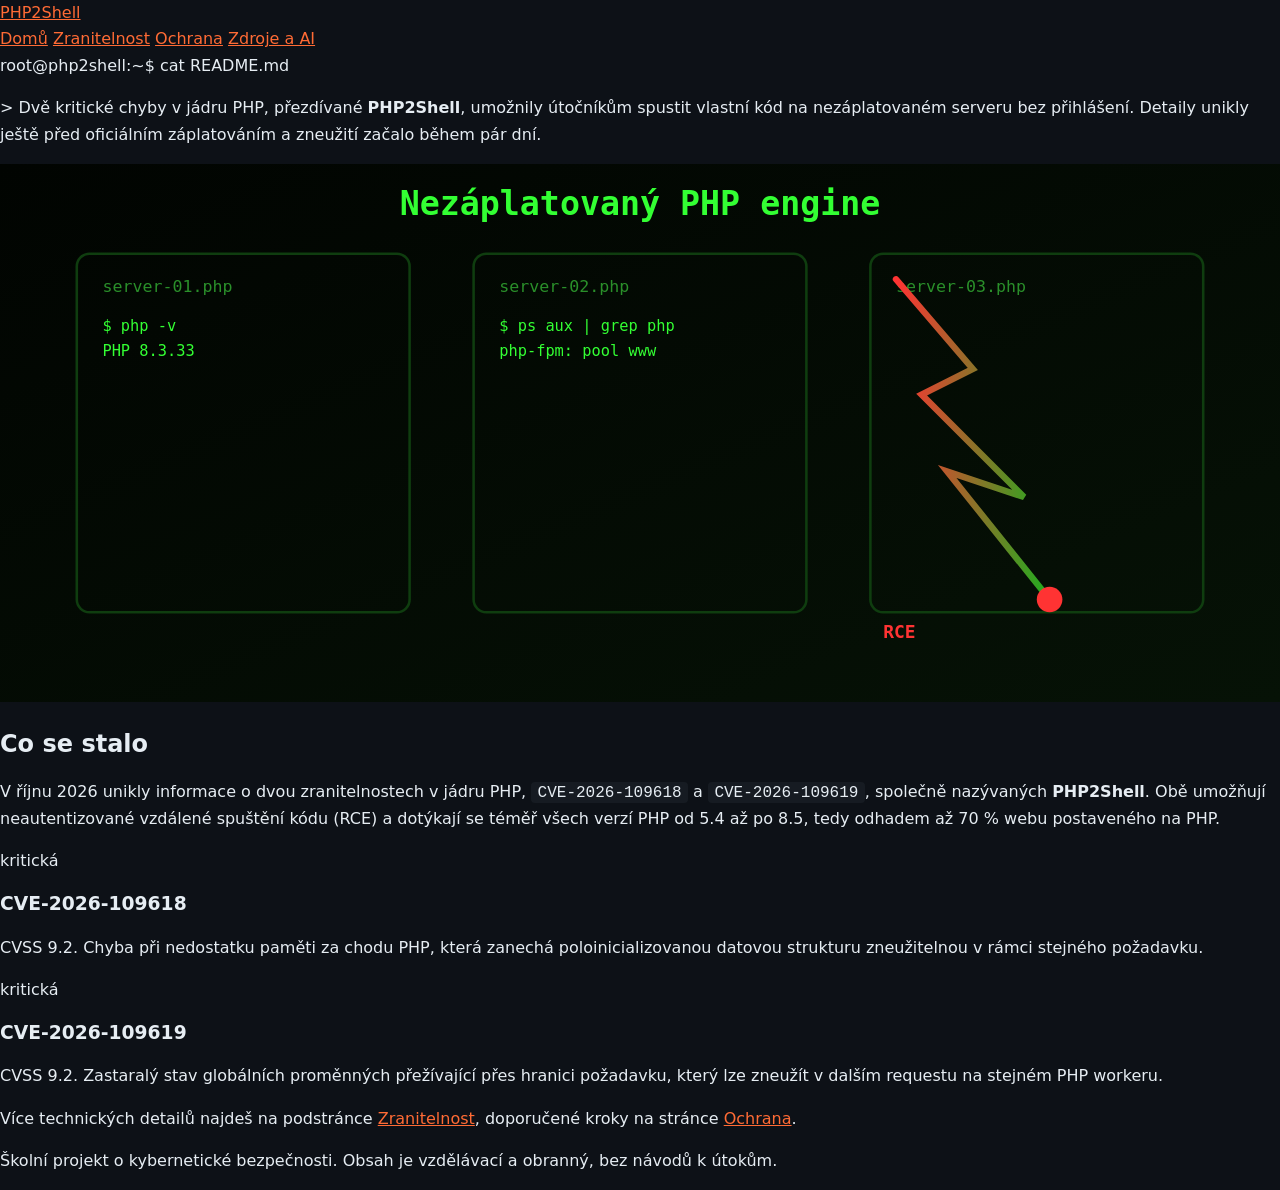
<file: index.html>
<!DOCTYPE html>
<html lang="cs">
<head>
    <meta charset="UTF-8">
    <meta name="viewport" content="width=device-width, initial-scale=1">
    <title>PHP2Shell: kritické zranitelnosti v PHP</title>
    <meta name="description" content="Přehled zranitelností CVE-2026-109618 a CVE-2026-109619 v jádru PHP z října 2026.">
    <link rel="preconnect" href="https://fonts.googleapis.com">
    <link rel="preconnect" href="https://fonts.gstatic.com" crossorigin>
    <link href="https://fonts.googleapis.com/css2?family=JetBrains+Mono:wght@400;700;800&display=swap" rel="stylesheet">
    <link rel="stylesheet" href="style.css">
</head>
<body>
    <header class="site-header">
        <a class="brand" href="index.html">PHP2Shell</a>
        <nav>
            <a href="index.html" class="active">Domů</a>
            <a href="zranitelnost.html">Zranitelnost</a>
            <a href="ochrana.html">Ochrana</a>
            <a href="zdroje.html">Zdroje a AI</a>
        </nav>
    </header>

    <main>
        <div class="terminal">
            <div class="terminal-title">root@php2shell:~$ cat README.md</div>
            <p><span class="prompt">&gt;</span> Dvě kritické chyby v jádru PHP, přezdívané <strong>PHP2Shell</strong>,
            umožnily útočníkům spustit vlastní kód na nezáplatovaném serveru bez přihlášení.
            Detaily unikly ještě před oficiálním záplatováním a zneužití začalo během pár dní.<span class="cursor"></span></p>
        </div>

        <img src="img/hero.svg" alt="Ilustrace tří PHP serverů, z nichž jeden má prasklinu symbolizující RCE zranitelnost">

        <h2>Co se stalo</h2>
        <p>V říjnu 2026 unikly informace o dvou zranitelnostech v jádru PHP, <code>CVE-2026-109618</code>
        a <code>CVE-2026-109619</code>, společně nazývaných <strong>PHP2Shell</strong>. Obě umožňují
        neautentizované vzdálené spuštění kódu (RCE) a dotýkají se téměř všech verzí PHP od 5.4 až po 8.5,
        tedy odhadem až 70 % webu postaveného na PHP.</p>

        <div class="card-grid">
            <div class="card">
                <span class="tag">kritická</span>
                <h3>CVE-2026-109618</h3>
                <p>CVSS 9.2. Chyba při nedostatku paměti za chodu PHP, která zanechá poloinicializovanou
                datovou strukturu zneužitelnou v rámci stejného požadavku.</p>
            </div>
            <div class="card">
                <span class="tag">kritická</span>
                <h3>CVE-2026-109619</h3>
                <p>CVSS 9.2. Zastaralý stav globálních proměnných přežívající přes hranici požadavku,
                který lze zneužít v dalším requestu na stejném PHP workeru.</p>
            </div>
        </div>

        <p>Více technických detailů najdeš na podstránce <a href="zranitelnost.html">Zranitelnost</a>,
        doporučené kroky na stránce <a href="ochrana.html">Ochrana</a>.</p>
    </main>

    <footer class="site-footer">
        <p>Školní projekt o kybernetické bezpečnosti. Obsah je vzdělávací a obranný, bez návodů k útokům.</p>
    </footer>
</body>
</html>
</file>
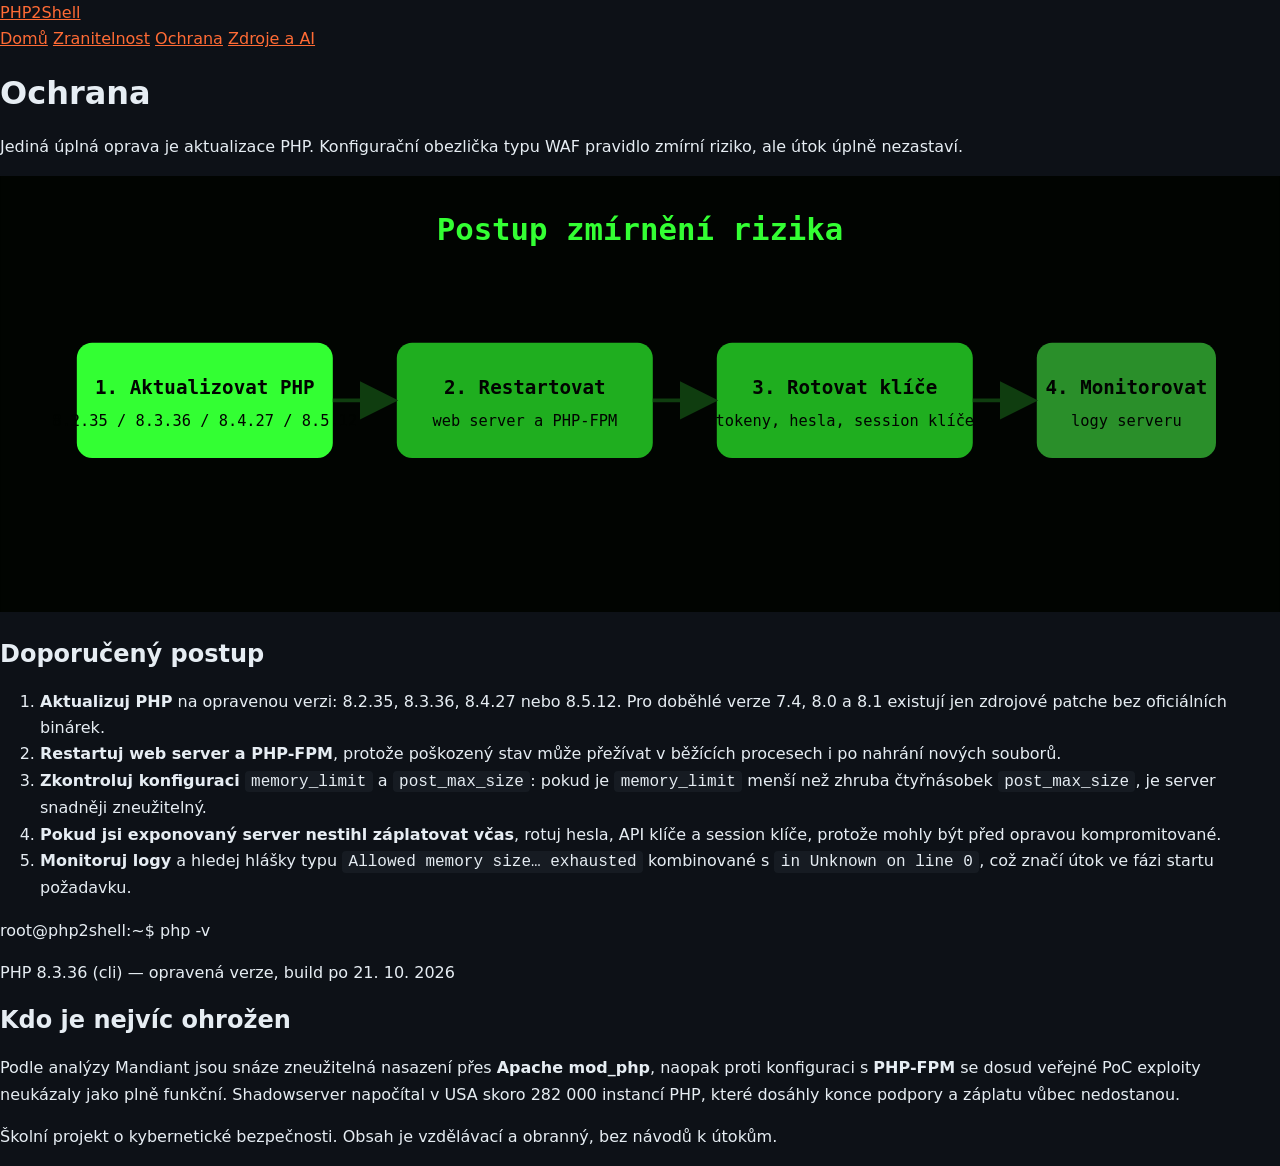
<file: ochrana.html>
<!DOCTYPE html>
<html lang="cs">
<head>
    <meta charset="UTF-8">
    <meta name="viewport" content="width=device-width, initial-scale=1">
    <title>Ochrana | PHP2Shell</title>
    <meta name="description" content="Doporučené kroky ochrany před zranitelnostmi PHP2Shell (CVE-2026-109618, CVE-2026-109619).">
    <link rel="preconnect" href="https://fonts.googleapis.com">
    <link rel="preconnect" href="https://fonts.gstatic.com" crossorigin>
    <link href="https://fonts.googleapis.com/css2?family=JetBrains+Mono:wght@400;700;800&display=swap" rel="stylesheet">
    <link rel="stylesheet" href="style.css">
</head>
<body>
    <header class="site-header">
        <a class="brand" href="index.html">PHP2Shell</a>
        <nav>
            <a href="index.html">Domů</a>
            <a href="zranitelnost.html">Zranitelnost</a>
            <a href="ochrana.html" class="active">Ochrana</a>
            <a href="zdroje.html">Zdroje a AI</a>
        </nav>
    </header>

    <main>
        <h1>Ochrana</h1>
        <p>Jediná úplná oprava je aktualizace PHP. Konfigurační obezlička typu WAF pravidlo zmírní riziko,
        ale útok úplně nezastaví.</p>

        <img src="img/mitigation.svg" alt="Schéma čtyř kroků ochrany: aktualizovat PHP, restartovat služby, rotovat klíče, monitorovat logy">

        <h2>Doporučený postup</h2>
        <ol class="steps">
            <li><strong>Aktualizuj PHP</strong> na opravenou verzi: 8.2.35, 8.3.36, 8.4.27 nebo 8.5.12.
            Pro doběhlé verze 7.4, 8.0 a 8.1 existují jen zdrojové patche bez oficiálních binárek.</li>
            <li><strong>Restartuj web server a PHP-FPM</strong>, protože poškozený stav může přežívat
            v běžících procesech i po nahrání nových souborů.</li>
            <li><strong>Zkontroluj konfiguraci</strong> <code>memory_limit</code> a <code>post_max_size</code>:
            pokud je <code>memory_limit</code> menší než zhruba čtyřnásobek <code>post_max_size</code>, je
            server snadněji zneužitelný.</li>
            <li><strong>Pokud jsi exponovaný server nestihl záplatovat včas</strong>, rotuj hesla, API klíče
            a session klíče, protože mohly být před opravou kompromitované.</li>
            <li><strong>Monitoruj logy</strong> a hledej hlášky typu <code>Allowed memory size… exhausted</code>
            kombinované s <code>in Unknown on line 0</code>, což značí útok ve fázi startu požadavku.</li>
        </ol>

        <div class="terminal">
            <div class="terminal-title">root@php2shell:~$ php -v</div>
            <p><span class="prompt">PHP 8.3.36</span> (cli) — opravená verze, build po 21. 10. 2026<span class="cursor"></span></p>
        </div>

        <h2>Kdo je nejvíc ohrožen</h2>
        <p>Podle analýzy Mandiant jsou snáze zneužitelná nasazení přes <strong>Apache mod_php</strong>, naopak
        proti konfiguraci s <strong>PHP-FPM</strong> se dosud veřejné PoC exploity neukázaly jako plně funkční.
        Shadowserver napočítal v USA skoro 282 000 instancí PHP, které dosáhly konce podpory a záplatu
        vůbec nedostanou.</p>
    </main>

    <footer class="site-footer">
        <p>Školní projekt o kybernetické bezpečnosti. Obsah je vzdělávací a obranný, bez návodů k útokům.</p>
    </footer>
</body>
</html>
</file>
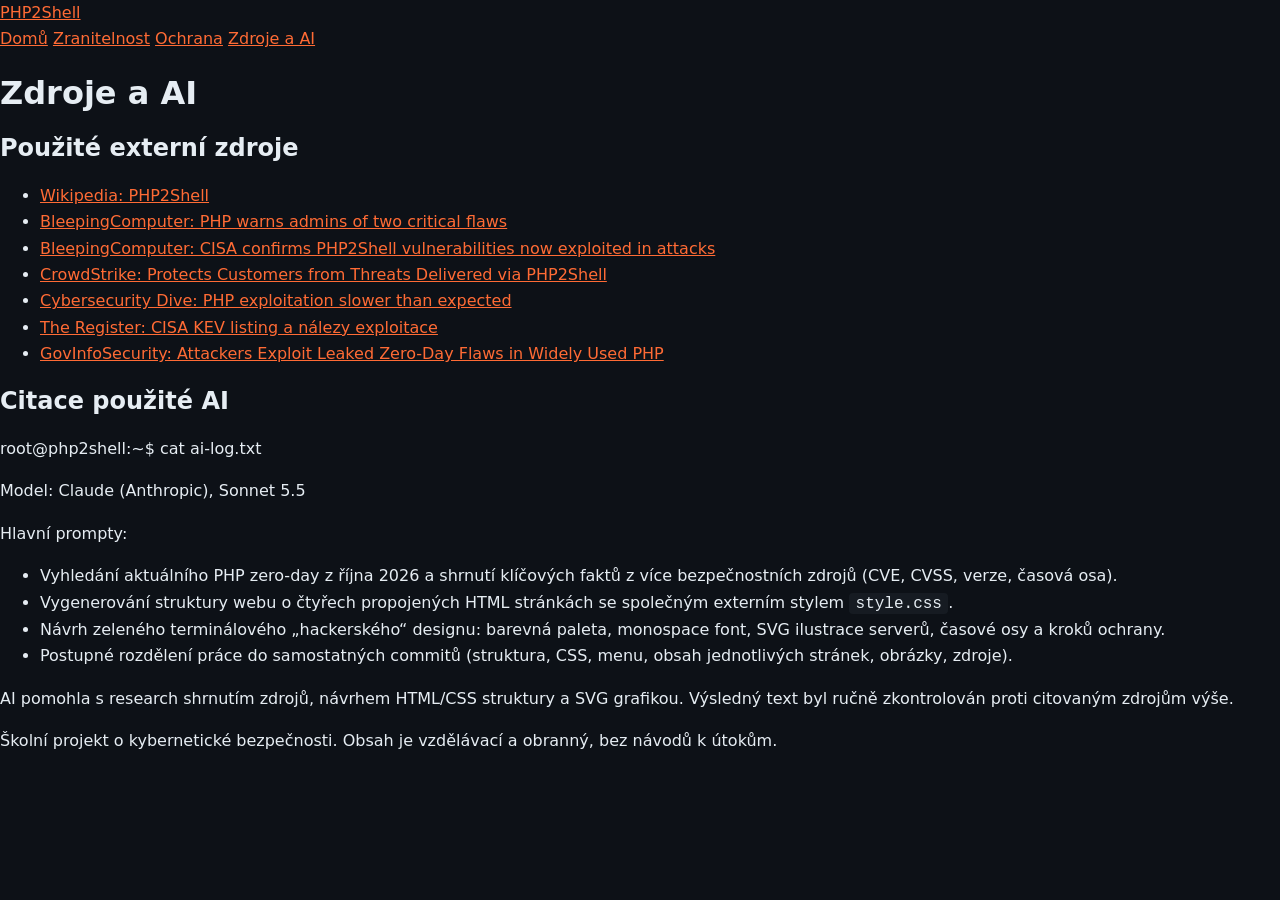
<file: zdroje.html>
<!DOCTYPE html>
<html lang="cs">
<head>
    <meta charset="UTF-8">
    <meta name="viewport" content="width=device-width, initial-scale=1">
    <title>Zdroje a AI | PHP2Shell</title>
    <meta name="description" content="Použité zdroje a popis využití umělé inteligence při tvorbě webu PHP2Shell.">
    <link rel="preconnect" href="https://fonts.googleapis.com">
    <link rel="preconnect" href="https://fonts.gstatic.com" crossorigin>
    <link href="https://fonts.googleapis.com/css2?family=JetBrains+Mono:wght@400;700;800&display=swap" rel="stylesheet">
    <link rel="stylesheet" href="style.css">
</head>
<body>
    <header class="site-header">
        <a class="brand" href="index.html">PHP2Shell</a>
        <nav>
            <a href="index.html">Domů</a>
            <a href="zranitelnost.html">Zranitelnost</a>
            <a href="ochrana.html">Ochrana</a>
            <a href="zdroje.html" class="active">Zdroje a AI</a>
        </nav>
    </header>

    <main>
        <h1>Zdroje a AI</h1>

        <h2>Použité externí zdroje</h2>
        <ul class="steps">
            <li><a href="https://en.wikipedia.org/wiki/PHP2Shell" target="_blank" rel="noopener">Wikipedia: PHP2Shell</a></li>
            <li><a href="https://www.bleepingcomputer.com/news/security/php-warns-admins-of-two-critical-flaws-emergency-patches-coming-tomorrow/" target="_blank" rel="noopener">BleepingComputer: PHP warns admins of two critical flaws</a></li>
            <li><a href="https://www.bleepingcomputer.com/news/security/cisa-confirms-php2shell-vulnerabilities-now-exploited-in-attacks/" target="_blank" rel="noopener">BleepingComputer: CISA confirms PHP2Shell vulnerabilities now exploited in attacks</a></li>
            <li><a href="https://www.crowdstrike.com/en-us/blog/crowdstrike-protects-customers-from-php-rce-zero-days/" target="_blank" rel="noopener">CrowdStrike: Protects Customers from Threats Delivered via PHP2Shell</a></li>
            <li><a href="https://www.cybersecuritydive.com/news/php-exploitation-slower-than-expected/833855/" target="_blank" rel="noopener">Cybersecurity Dive: PHP exploitation slower than expected</a></li>
            <li><a href="https://www.theregister.com/a/5305681" target="_blank" rel="noopener">The Register: CISA KEV listing a nálezy exploitace</a></li>
            <li><a href="https://www.govinfosecurity.com/attackers-exploit-leaked-zero-day-flaws-in-widely-used-php-a-33161" target="_blank" rel="noopener">GovInfoSecurity: Attackers Exploit Leaked Zero-Day Flaws in Widely Used PHP</a></li>
        </ul>

        <h2>Citace použité AI</h2>
        <div class="terminal">
            <div class="terminal-title">root@php2shell:~$ cat ai-log.txt</div>
            <p><span class="prompt">Model:</span> Claude (Anthropic), Sonnet 5.5<span class="cursor"></span></p>
            <p><span class="prompt">Hlavní prompty:</span></p>
            <ul class="steps">
                <li>Vyhledání aktuálního PHP zero-day z října 2026 a shrnutí klíčových faktů z více
                bezpečnostních zdrojů (CVE, CVSS, verze, časová osa).</li>
                <li>Vygenerování struktury webu o čtyřech propojených HTML stránkách se společným
                externím stylem <code>style.css</code>.</li>
                <li>Návrh zeleného terminálového „hackerského“ designu: barevná paleta, monospace
                font, SVG ilustrace serverů, časové osy a kroků ochrany.</li>
                <li>Postupné rozdělení práce do samostatných commitů (struktura, CSS, menu, obsah
                jednotlivých stránek, obrázky, zdroje).</li>
            </ul>
        </div>

        <p>AI pomohla s research shrnutím zdrojů, návrhem HTML/CSS struktury a SVG grafikou. Výsledný
        text byl ručně zkontrolován proti citovaným zdrojům výše.</p>
    </main>

    <footer class="site-footer">
        <p>Školní projekt o kybernetické bezpečnosti. Obsah je vzdělávací a obranný, bez návodů k útokům.</p>
    </footer>
</body>
</html>
</file>
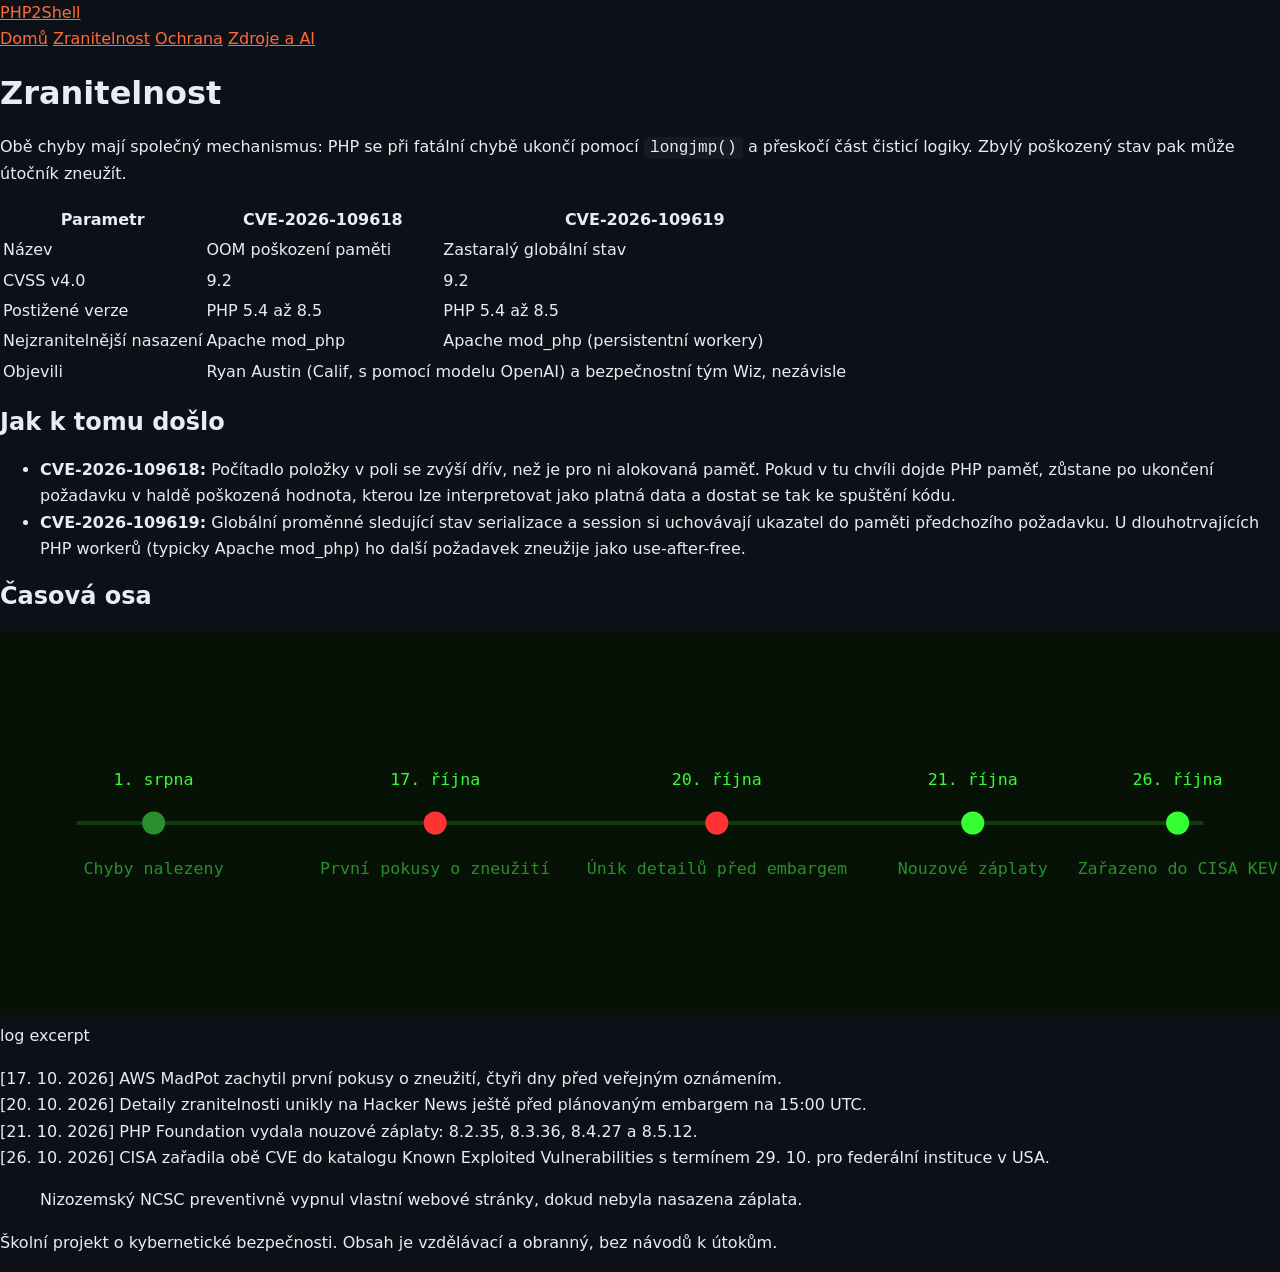
<file: zranitelnost.html>
<!DOCTYPE html>
<html lang="cs">
<head>
    <meta charset="UTF-8">
    <meta name="viewport" content="width=device-width, initial-scale=1">
    <title>Zranitelnost | PHP2Shell</title>
    <meta name="description" content="Technický popis zranitelností CVE-2026-109618 a CVE-2026-109619 a časová osa jejich zneužití.">
    <link rel="preconnect" href="https://fonts.googleapis.com">
    <link rel="preconnect" href="https://fonts.gstatic.com" crossorigin>
    <link href="https://fonts.googleapis.com/css2?family=JetBrains+Mono:wght@400;700;800&display=swap" rel="stylesheet">
    <link rel="icon" type="image/svg+xml" href="img/favicon.svg">
    <link rel="stylesheet" href="style.css">
</head>
<body>
    <header class="site-header">
        <a class="brand" href="index.html">PHP2Shell</a>
        <nav>
            <a href="index.html">Domů</a>
            <a href="zranitelnost.html" class="active">Zranitelnost</a>
            <a href="ochrana.html">Ochrana</a>
            <a href="zdroje.html">Zdroje a AI</a>
        </nav>
    </header>

    <main>
        <h1>Zranitelnost</h1>
        <p>Obě chyby mají společný mechanismus: PHP se při fatální chybě ukončí pomocí <code>longjmp()</code>
        a přeskočí část čisticí logiky. Zbylý poškozený stav pak může útočník zneužít.</p>

        <table>
            <tr><th>Parametr</th><th>CVE-2026-109618</th><th>CVE-2026-109619</th></tr>
            <tr><td>Název</td><td>OOM poškození paměti</td><td>Zastaralý globální stav</td></tr>
            <tr><td>CVSS v4.0</td><td>9.2</td><td>9.2</td></tr>
            <tr><td>Postižené verze</td><td>PHP 5.4 až 8.5</td><td>PHP 5.4 až 8.5</td></tr>
            <tr><td>Nejzranitelnější nasazení</td><td>Apache mod_php</td><td>Apache mod_php (persistentní workery)</td></tr>
            <tr><td>Objevili</td><td colspan="2">Ryan Austin (Calif, s pomocí modelu OpenAI) a bezpečnostní tým Wiz, nezávisle</td></tr>
        </table>

        <h2>Jak k tomu došlo</h2>
        <ul class="steps">
            <li><strong>CVE-2026-109618:</strong> Počítadlo položky v poli se zvýší dřív, než je pro ni alokovaná
            paměť. Pokud v tu chvíli dojde PHP paměť, zůstane po ukončení požadavku v haldě poškozená hodnota,
            kterou lze interpretovat jako platná data a dostat se tak ke spuštění kódu.</li>
            <li><strong>CVE-2026-109619:</strong> Globální proměnné sledující stav serializace a session si
            uchovávají ukazatel do paměti předchozího požadavku. U dlouhotrvajících PHP workerů (typicky
            Apache mod_php) ho další požadavek zneužije jako use-after-free.</li>
        </ul>

        <h2>Časová osa</h2>
        <img src="img/timeline.svg" alt="Časová osa: objevení chyb 1. srpna, první zneužití 17. října, únik detailů 20. října, nouzové záplaty 21. října, zařazení do CISA KEV 26. října">

        <div class="terminal">
            <div class="terminal-title">log excerpt</div>
            <p><span class="prompt">[17. 10. 2026]</span> AWS MadPot zachytil první pokusy o zneužití, čtyři dny před
            veřejným oznámením.<br>
            <span class="prompt">[20. 10. 2026]</span> Detaily zranitelnosti unikly na Hacker News ještě před
            plánovaným embargem na 15:00 UTC.<br>
            <span class="prompt">[21. 10. 2026]</span> PHP Foundation vydala nouzové záplaty: 8.2.35, 8.3.36,
            8.4.27 a 8.5.12.<br>
            <span class="prompt">[26. 10. 2026]</span> CISA zařadila obě CVE do katalogu Known Exploited
            Vulnerabilities s termínem 29. 10. pro federální instituce v USA.<span class="cursor"></span></p>
        </div>

        <blockquote>Nizozemský NCSC preventivně vypnul vlastní webové stránky, dokud nebyla nasazena záplata.</blockquote>
    </main>

    <footer class="site-footer">
        <p>Školní projekt o kybernetické bezpečnosti. Obsah je vzdělávací a obranný, bez návodů k útokům.</p>
    </footer>
</body>
</html>
</file>
<file: style.css>
:root {
    --bg: #0d1117;
    --panel: #161b22;
    --line: #2a313c;
    --text: #e6edf3;
    --muted: #9aa7b4;
    --alert: #ff6b35;
    --ok: #3fb950;
    --mono: ui-monospace, "SF Mono", Consolas, "Liberation Mono", monospace;
}

* { box-sizing: border-box; }

body {
    margin: 0;
    background: var(--bg);
    color: var(--text);
    font-family: system-ui, -apple-system, "Segoe UI", Roboto, sans-serif;
    line-height: 1.65;
}

h1, h2, h3 { line-height: 1.2; }
a { color: var(--alert); }
code { font-family: var(--mono); background: var(--panel); padding: 0.1em 0.4em; border-radius: 4px; }
</file>
